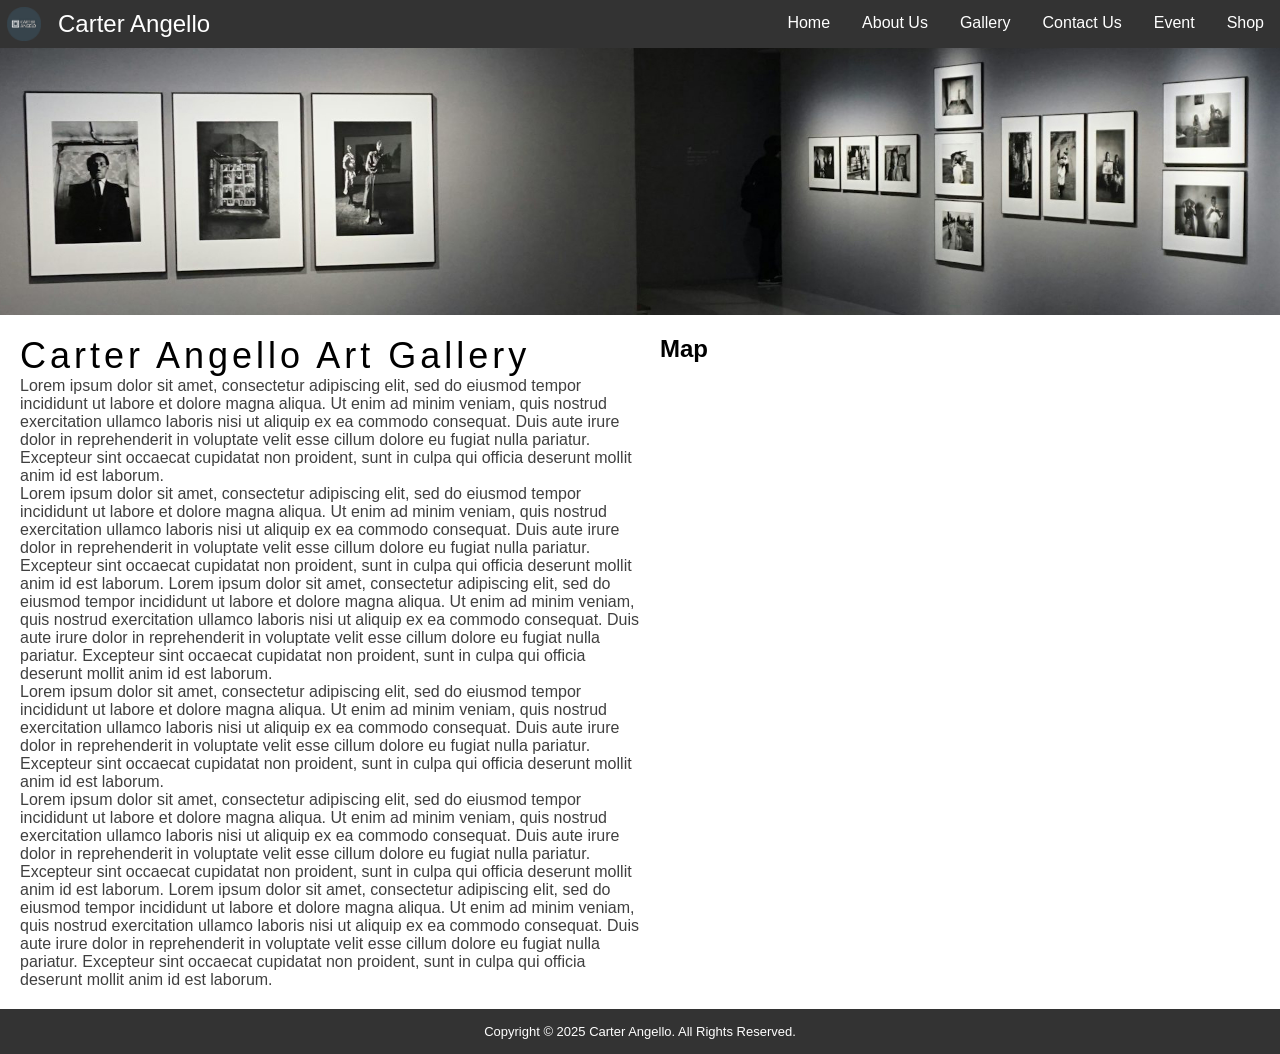
<file: index.html>
<!DOCTYPE html>
<html lang="en">
    <head>
        <meta charset="utf-8">
        <title>Carter Angello | Home</title>
        <meta name="viewport" content="width=device-width, initial-scale=1.0">
        <link rel="stylesheet" href="style.css">
        <link rel="icon" href="./images/logo.ico">
    </head>
    <body>

		<ul class="topnav">
			<li class="logo-container">
				<img src="images/logo.png" class="logo" height="6%" width="6%">
				<p>Carter Angello</p>
			</li>
			<ul class="topnav-links">
				<li><a href="./index.html">Home</a></li>
				<li><a href="./pages/about.html">About Us</a></li>
				<li><a href="./pages/gallery.html">Gallery</a></li>
				<li><a href="./pages/contact.html">Contact Us</a></li>
				<li><a href="./pages/event.html">Event</a></li>
				<li><a href="./pages/shop.html">Shop</a></li>
			</ul>
		</ul>
		
        <section>
            <img class="mySlides" src="images/gallery1.jpg" style="width: 100%;">
            <img class="mySlides" src="images/gallery2.jpg" style="width: 100%;">
            <img class="mySlides" src="images/gallery3.jpg" style="width: 100%;">
            </section>

        
		
		<div class="home-content">
			<section class="home-page-text">
					<h2 class="title">Carter Angello Art Gallery</h2>
					<p class="subtext">
						Lorem ipsum dolor sit amet, consectetur adipiscing elit, sed do eiusmod tempor incididunt ut labore et dolore magna aliqua. Ut enim ad minim veniam, quis nostrud exercitation ullamco laboris nisi ut aliquip ex ea commodo consequat. Duis aute irure dolor in reprehenderit in voluptate velit esse cillum dolore eu fugiat nulla pariatur. Excepteur sint occaecat cupidatat non proident, sunt in culpa qui officia deserunt mollit anim id est laborum.
					</p>
					<p class="subtext">
						Lorem ipsum dolor sit amet, consectetur adipiscing elit, sed do eiusmod tempor incididunt ut labore et dolore magna aliqua. Ut enim ad minim veniam, quis nostrud exercitation ullamco laboris nisi ut aliquip ex ea commodo consequat. Duis aute irure dolor in reprehenderit in voluptate velit esse cillum dolore eu fugiat nulla pariatur. Excepteur sint occaecat cupidatat non proident, sunt in culpa qui officia deserunt mollit anim id est laborum. Lorem ipsum dolor sit amet, consectetur adipiscing elit, sed do eiusmod tempor incididunt ut labore et dolore magna aliqua. Ut enim ad minim veniam, quis nostrud exercitation ullamco laboris nisi ut aliquip ex ea commodo consequat. Duis aute irure dolor in reprehenderit in voluptate velit esse cillum dolore eu fugiat nulla pariatur. Excepteur sint occaecat cupidatat non proident, sunt in culpa qui officia deserunt mollit anim id est laborum.
					</p>
					<p class="subtext">
						Lorem ipsum dolor sit amet, consectetur adipiscing elit, sed do eiusmod tempor incididunt ut labore et dolore magna aliqua. Ut enim ad minim veniam, quis nostrud exercitation ullamco laboris nisi ut aliquip ex ea commodo consequat. Duis aute irure dolor in reprehenderit in voluptate velit esse cillum dolore eu fugiat nulla pariatur. Excepteur sint occaecat cupidatat non proident, sunt in culpa qui officia deserunt mollit anim id est laborum.
					</p>
					<p class="subtext">
						Lorem ipsum dolor sit amet, consectetur adipiscing elit, sed do eiusmod tempor incididunt ut labore et dolore magna aliqua. Ut enim ad minim veniam, quis nostrud exercitation ullamco laboris nisi ut aliquip ex ea commodo consequat. Duis aute irure dolor in reprehenderit in voluptate velit esse cillum dolore eu fugiat nulla pariatur. Excepteur sint occaecat cupidatat non proident, sunt in culpa qui officia deserunt mollit anim id est laborum. Lorem ipsum dolor sit amet, consectetur adipiscing elit, sed do eiusmod tempor incididunt ut labore et dolore magna aliqua. Ut enim ad minim veniam, quis nostrud exercitation ullamco laboris nisi ut aliquip ex ea commodo consequat. Duis aute irure dolor in reprehenderit in voluptate velit esse cillum dolore eu fugiat nulla pariatur. Excepteur sint occaecat cupidatat non proident, sunt in culpa qui officia deserunt mollit anim id est laborum.
					</p>
			</section>

			<div class="map-container">
				<h2>Map</h2>
				<iframe src="https://www.google.com/maps/embed?pb=!1m18!1m12!1m3!1d898.5036097395877!2d-0.12862052497859588!3d51.5084655289097!2m3!1f0!2f0!3f0!3m2!1i1024!2i768!4f13.1!3m3!1m2!1s0x487604ce176ac979%3A0x42af85654e23a0b4!2sThe%20National%20Gallery!5e1!3m2!1sen!2suk!4v1743511405072!5m2!1sen!2suk" width="600" height="450" style="border:0;" allowfullscreen="" loading="lazy" referrerpolicy="no-referrer-when-downgrade"></iframe>
			</div>
		</div>

        <footer>
            <div class="footer-text">
                Copyright &#169; 2025 Carter Angello. All Rights Reserved.
            </div>
        </footer>
        
        <script src="./script.js">
        </script>

    </body>
</html>
</file>
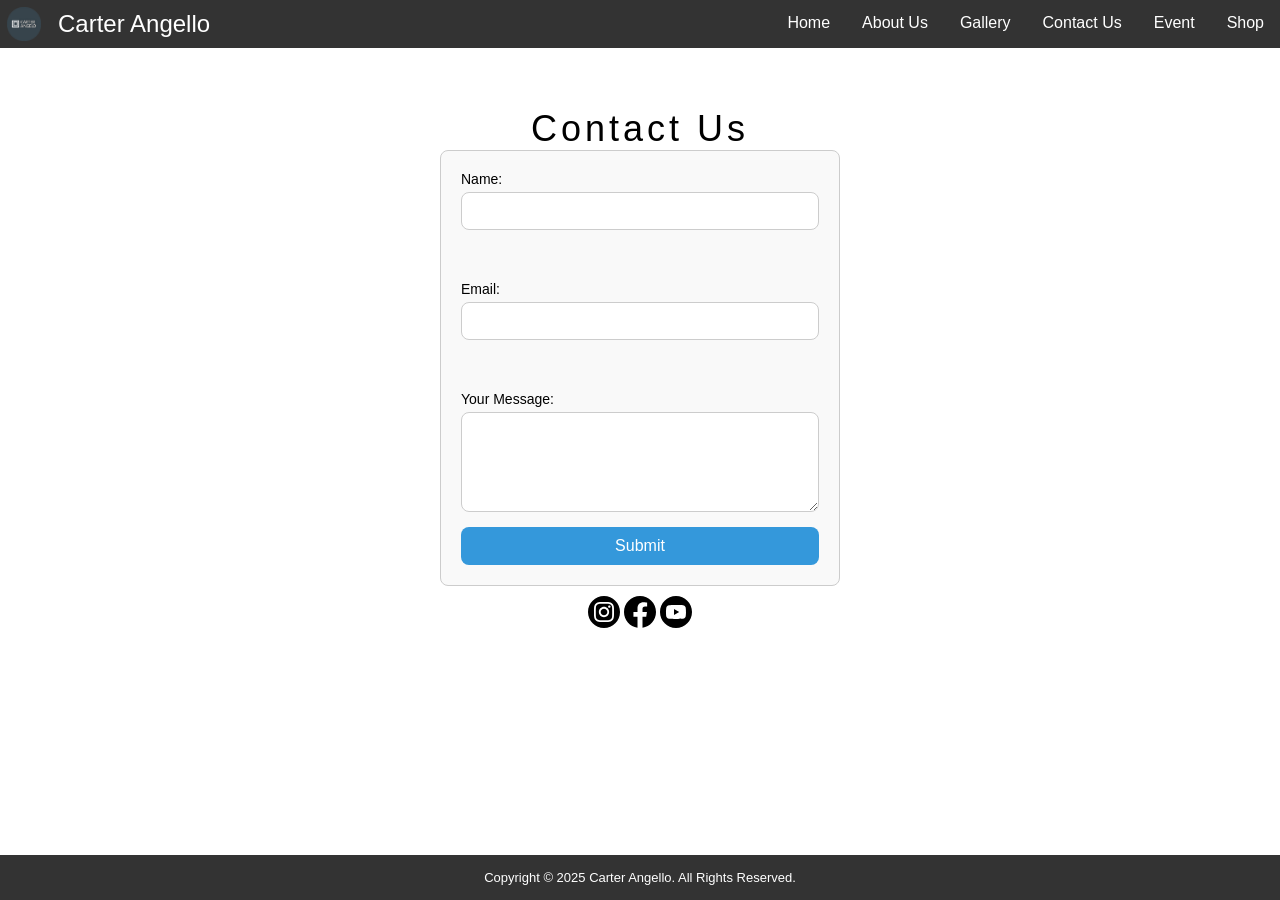
<file: pages/contact.html>
<!DOCTYPE html>
<html lang="en">
    <head>
        <meta charset="utf-8">
        <title>Carter Angello | Contact Us</title>
        <meta name="viewport" content="width=device-width, initial-scale=1.0">
        <link rel="stylesheet" href="../style.css">
        <link rel="icon" href="../images/logo.ico">
    </head>
    <body>

        <ul class="topnav">
			<li class="logo-container">
				<img src="../images/logo.png" class="logo" height="6%" width="6%">
				<p>Carter Angello</p>
			</li>
			<ul class="topnav-links">
				<li><a href="../index.html">Home</a></li>
				<li><a href="./about.html">About Us</a></li>
				<li><a href="./gallery.html">Gallery</a></li>
				<li><a href="./contact.html">Contact Us</a></li>
				<li><a href="./event.html">Event</a></li>
				<li><a href="./shop.html">Shop</a></li>
			</ul>
		</ul>
        

        <div class="content">
            <h2 class="title">Contact Us</h2>
            <form action="../contact.php" method="POST">
                <div class="contact">
                    <div class="form-field">
                        <label for="name">Name:</label>
                        <input type="text" id="name" name="name" class="text-entry" required><br><br>
                    </div>

                    <div class="form-field">
                        <label for="email">Email:</label>
                        <input type="email" id="email" name="email" class="text-entry" required><br><br>
                    </div>

                    <div class="form-field">
                        <label for="message">Your Message:</label>
                        <textarea type="text" id="message" name="message" class="text-entry" rows="4" oninput="autoResize(this)"></textarea>
                    </div>
                    <input type="submit" value="Submit" id="submit">
                </div>
            </form>

            <div class="socials-container">
                <div class="icons">
                    <img src="../images/instagram.svg" alt="Instagram" onclick="instagram()">
                    <img src="../images/facebook.svg" alt="Facebook" onclick="facebook()">
                    <img src="../images/youtube.svg" alt="YouTube" onclick="youtube()">
                </div>
            </div>
        </div>

        <footer>
            <div class="footer-text">
                Copyright &#169; 2025 Carter Angello. All Rights Reserved.
            </div>
            
        </footer>

        <script src="../script.js"></script>
    </body>
</html>
</file>
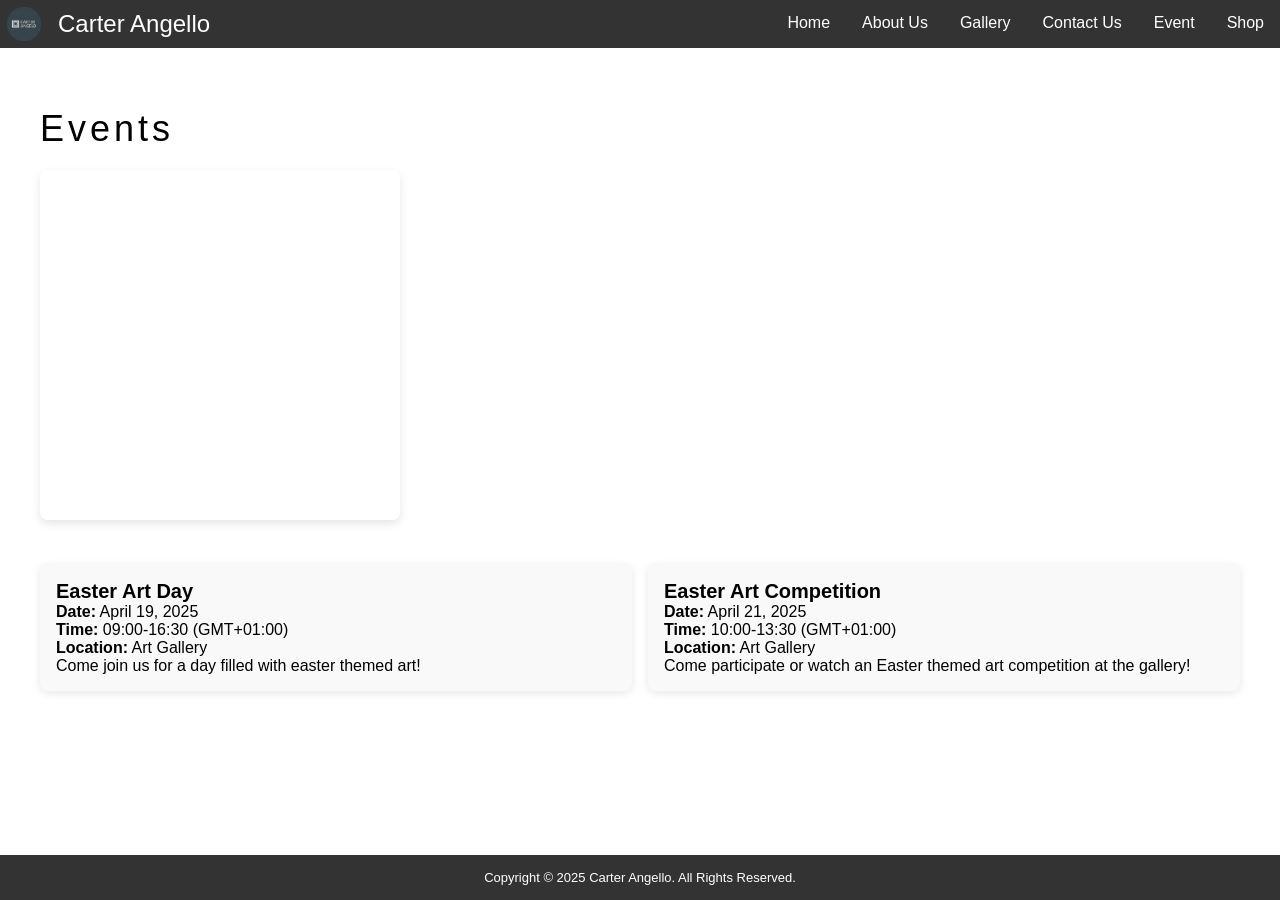
<file: pages/event.html>
<!DOCTYPE html>
<html lang="en">
    <head>
        <meta charset="utf-8">
        <title>Carter Angello | Events</title>
        <meta name="viewport" content="width=device-width, initial-scale=1.0">
        <link rel="stylesheet" href="../style.css">
        <link rel="icon" href="../images/logo.ico">
    </head>
    <body>

        <ul class="topnav">
			<li class="logo-container">
				<img src="../images/logo.png" class="logo" height="6%" width="6%">
				<p>Carter Angello</p>
			</li>
			<ul class="topnav-links">
				<li><a href="../index.html">Home</a></li>
				<li><a href="./about.html">About Us</a></li>
				<li><a href="./gallery.html">Gallery</a></li>
				<li><a href="./contact.html">Contact Us</a></li>
				<li><a href="./event.html">Event</a></li>
				<li><a href="./shop.html">Shop</a></li>
			</ul>
		</ul>
        

        <div class="content events-content">
            <h2 class="title events-title">Events</h2>
            <div class="calender-embed">
                <iframe src="https://calendar.google.com/calendar/embed?src=c_fd523766ca7939218350609d3e172c9023408703a4d57cfe56d6da11caa7df23%40group.calendar.google.com&ctz=Europe%2FLondon" style="border: 0" width="800" height="600" frameborder="0" scrolling="no"></iframe>
            </div>
            <div class="events-container">
                <div class="event-card" id="event1" alt="https://calendar.google.com/calendar/u/0/event?eid=MTlkbWxyZjdqNDRmazBtaTVjZnFtZG5rajEgY19mZDUyMzc2NmNhNzkzOTIxODM1MDYwOWQzZTE3MmM5MDIzNDA4NzAzYTRkNTdjZmU1NmQ2ZGExMWNhYTdkZjIzQGc">
                    <h3>Easter Art Day</h3>
                    <p><strong>Date:</strong> April 19, 2025</p>
                    <p><strong>Time:</strong> 09:00-16:30 (GMT+01:00)</p>
                    <p><strong>Location:</strong> Art Gallery</p>
                    <p>Come join us for a day filled with easter themed art!</p>
                </div>
                <div class="event-card" id="event2" alt="https://calendar.google.com/calendar/u/0/event?eid=NGZyZTJpN205cDVmZmU2ZGxpb3IyN2diaW0gY19mZDUyMzc2NmNhNzkzOTIxODM1MDYwOWQzZTE3MmM5MDIzNDA4NzAzYTRkNTdjZmU1NmQ2ZGExMWNhYTdkZjIzQGc">
                    <h3>Easter Art Competition</h3>
                    <p><strong>Date:</strong> April 21, 2025</p>
                    <p><strong>Time:</strong> 10:00-13:30 (GMT+01:00)</p>
                    <p><strong>Location:</strong> Art Gallery</p>
                    <p>Come participate or watch an Easter themed art competition at the gallery!</p>
                </div>
                
            </div>
        </div>

        <footer>
            <div class="footer-text">
                Copyright &#169; 2025 Carter Angello. All Rights Reserved.
            </div>
        </footer>

        <script src="../script.js"></script>
    </body>
</html>
</file>
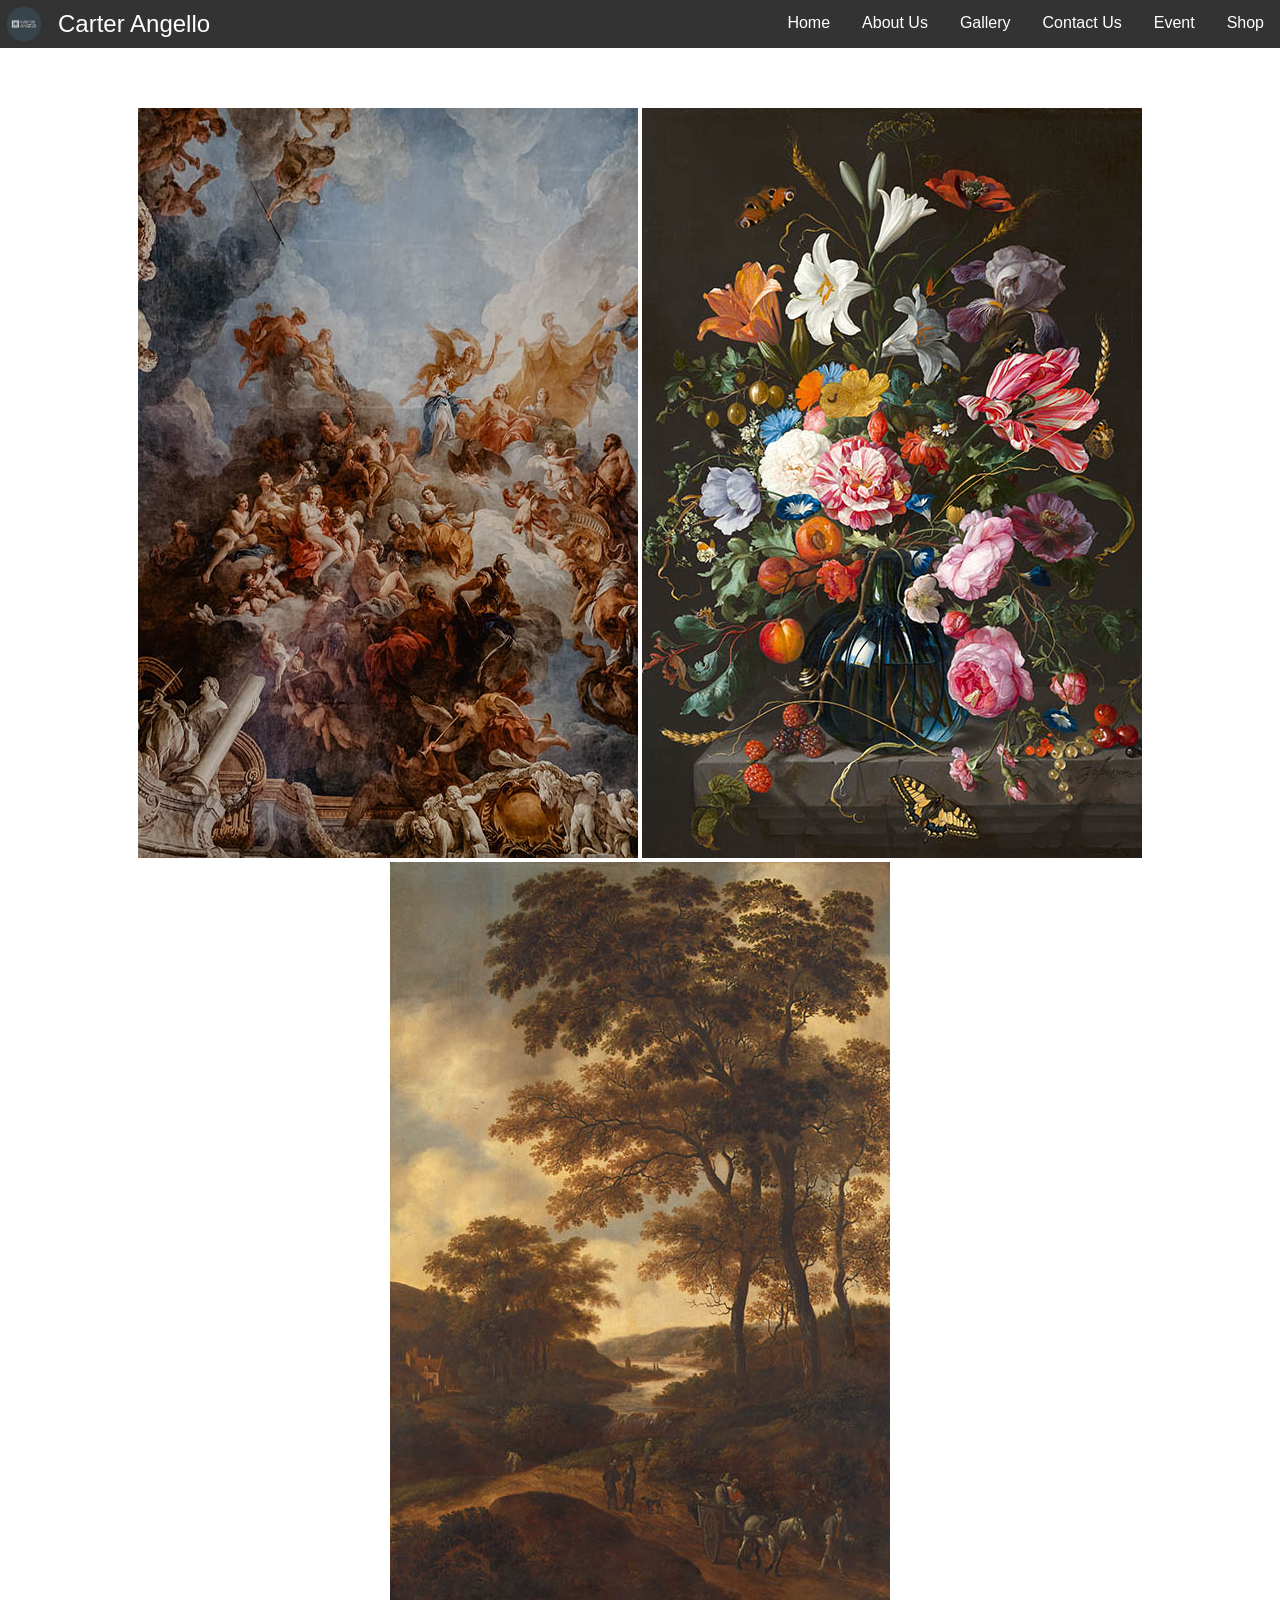
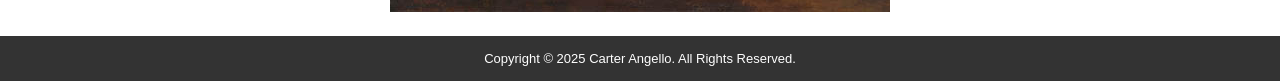
<file: pages/shop.html>
<!DOCTYPE html>
<html lang="en">
    <head>
        <meta charset="utf-8">
        <title>Carter Angello | Shop</title>
        <meta name="viewport" content="width=device-width, initial-scale=1.0">
        <link rel="stylesheet" href="../style.css">
        <link rel="icon" href="../images/logo.ico">
    </head>
    <body>

        <ul class="topnav">
			<li class="logo-container">
				<img src="../images/logo.png" class="logo" height="6%" width="6%">
				<p>Carter Angello</p>
			</li>
			<ul class="topnav-links">
				<li><a href="../index.html">Home</a></li>
				<li><a href="./about.html">About Us</a></li>
				<li><a href="./gallery.html">Gallery</a></li>
				<li><a href="./contact.html">Contact Us</a></li>
				<li><a href="./event.html">Event</a></li>
				<li><a href="./shop.html">Shop</a></li>
			</ul>
		</ul>
        
        <div class="content shop-items">
            <img src="../images/antique_web.jpg" alt="Antique" class="thumbnail" id="image1">
            <img src="../images/flowers_web.jpg" alt="Flowers" class="thumbnail" id="image2">
            <img src="../images/trees_web.jpg" alt="Trees" class="thumbnail" id="image3">

            <div id="imageModal" class="modal">
                <span class="close" id="closeModal">&times;</span>
                <img class="modal-content" id="modalImage">
                <div id="caption"></div>
                <button id="modalButton" class="modal-button">Add To Basket</button>
            </div>
        </div>

        <footer>
            <div class="footer-text">
                Copyright &#169; 2025 Carter Angello. All Rights Reserved.
            </div>
        </footer>

        <script src="../script.js"></script>
    </body>
</html>
</file>
<file: style.css>
* {
    margin: 0;
    padding: 0;
    box-sizing: border-box;
}

header {
    min-height: 50px;
    background: white;
}

body {
    font-family: "Alata", sans-serif;
    font-weight: 400;
    font-style: normal;
    margin: 0;
    padding: 0;
    height: 100%;
    position: relative;
    min-height: 100vh;
}

body {
    display: flex;
    flex-direction: column;
    height: 100vh;
}

html body {
    height: 100%;
    margin: 0;
    display: flex;
    flex-direction: column;
}

body > .home-content {
    flex: 1;
}

footer {
    background-color: #333;
    color: white;
    margin: 0;
    padding: 15px 15px;
    align-content: center;
}

.footer-text{
    color: white;
    text-align: center;
    font-size: small;
}

.title {
    letter-spacing: 4px;
    font-family: "Alata", sans-serif;
    font-weight: 400;
    font-style: normal;
    font-size: 36px;
}

.subtext {
    opacity: 75%;
    font-size: 16px;
}

.logo-container {
    display: flex;
    align-items: center;
}

.logo-container img {
    padding: 7px;
    height: auto;
    width: 3rem;
    margin-right: 10px; /* Adds space between the logo and text */
}

.logo-container p {
    color: white;
    font-size: 1.5rem; /* Adjust size as needed */
    margin: 0;
}

.logo {
    display: flex;
}

.home-page-text {
    flex: 2;
}

.map-container {
    flex: 1;
    max-width: 600px;
}

.text-container {
    padding: 20px;
    margin: auto;
    text-align: center;
    max-width: 35%;
}

.home-content {
    display: flex;
    align-items: flex-start;
    justify-content: space-between;
    gap: 20px;
    padding: 20px;
}

.content {
    flex-grow: 1;
}

body {
    display: flex;
    flex-direction: column;
    height: 100vh;
}

.content {
    flex: 1;
    padding: 20px;
}

footer {
    background-color: #333;
    color: white;
    padding: 15px 0;
    text-align: center;
}

/* RESPONSIVE IMAGE GALLERY */
.row {
    display: flex;
    flex-wrap: wrap;
    padding: 0 4px;
  }
  
  .column {
    flex: 25%;
    max-width: 25%;
    padding: 0 4px;
  }
  
  .column img {
    margin-top: 8px;
    vertical-align: middle;
    width: 100%;
  }
  
  @media screen and (max-width: 800px) {
    .column {
      flex: 50%;
      max-width: 50%;
    }
  }
  
  @media screen and (max-width: 600px) {
    .column {
      flex: 100%;
      max-width: 100%;
    }
  }

.content {
    text-align: center;
    padding-top: 60px;
}

/* CONTACT */

.contact {
    max-width: 400px;
    margin: 0 auto;
    padding: 20px;
    border: 1px solid #ccc;
    border-radius: 8px;
    background-color: #f9f9f9;
    display: flex;
    flex-direction: column;
    gap: 15px;
}

.form-field {
    display: flex;
    flex-direction: column;
    align-items: flex-start;
}

label {
    font-size: 14px;
    margin-bottom: 5px;
    align-self: flex-start;
}

input[type="text"], input[type="email"], textarea {
    padding: 10px;
    font-size: 14px;
    border-radius: 8px;
    border: 1px solid #ccc;
    width: 100%;
    box-sizing: border-box;
    transition: all 0.3s ease;
}

input[type="text"]:focus, input[type="email"]:focus, textarea:focus {
    border-color: #3498db;
    box-shadow: 0 0 8px rgba(52, 152, 219, 0.6);
    outline: none;
}

input[type="text"]:hover, input[type="email"]:hover, textarea:hover {
    border-color: #2980b9;
    background-color: #ecf0f1;
}

input[type="submit"] {
    padding: 10px 15px;
    font-size: 16px;
    background-color: #3498db;
    color: white;
    border: none;
    border-radius: 8px;
    cursor: pointer;
    transition: backround-color 0.3s;
    width: 100%;
}

input[type="submit"]:hover {
    background-color: #2980b9;
}

textarea {
    min-height: 100px;
    resize: vertical;
    overflow: hidden;
    white-space: pre-wrap;
    word-wrap: break-word;
    font-family: "Alata", sans-serif;
    font-weight: 400;
    font-style: normal;
}

textarea:focus {
    border-color: #3498db;
    outline: none;
}

.events-content {
    text-align: left;
    
}

.calender-embed {
    padding: 20px;
}

.calender-embed iframe {
    max-width: 30%;
    height: 350px;
    border: none;
    border-radius: 8px;
    box-shadow: 0 4px 10px rgba(0, 0 ,0, 0.1);
}

.events-container {
    display: flex;
    flex-wrap: wrap;
    gap: 16px;
    justify-content: center;
    padding: 20px;
}

.event-card {
    flex: 1 1 300px;
    max-width: 100%;
    box-sizing: border-box;
    background-color: #f9f9f9;
    border-radius: 8px;
    padding: 16px;
    box-shadow: 0 2px 8px rgba(0, 0, 0, 0.1);
    transition: transform 0.2s ease;
}

.event-card:hover {
    transform: translateY(-5px);
    background-color: #e0e0e0;
	cursor: pointer;
}

@media (max-width: 768px) {
    .event-card {
      min-width: 80%; /* Larger cards on mobile */
    }
  }

.event-card h3 {
    font-size: clamp(1rem, 2vw, 1.25rem);
}
.event-card p {
    font-size: clamp(0.9rem, 1.5vw, 1rem);
}

.events-title {
    padding-left: 20px;
}

/* Shop Page */

    /* the modal */

.modal {
    display: none;
    position: fixed;
    z-index: 1;
    left: 0;
    top: 0;
    width: 100%;
    height: 100%;
    overflow: auto;
    background-color: rgba(0, 0, 0, 0.8);
}

.modal-content {
    margin: auto;
    display: block;
    max-width: 80%;
    max-height: 80%;
}

#caption {
    text-align: center;
    color: #fff;
    padding: 10px 0;
    font-size: 20px;
}

.close {
    position: absolute;
    top: 1rem;
    right: 2rem;
    color: #fff;
    font-size: 40px;
    font-weight: bold;
    cursor: pointer;
    transition: transform 0.3s ease;
}

.close:hover, .close:focus {
    color: #f1f1f1;
    text-decoration: none;
    cursor: pointer;
    transform: scale(1.1);
}

.thumbnail {
    transition: transform 0.3s ease, box-shadow 0.3s ease;
}

.thumbnail:hover {
    transform: scale(1.01);
    box-shadow: 0 4px 20px rgba(0, 0, 0, 0.5);
    cursor: pointer;
}

    /* button */

.modal-button {
    margin-top: 20px;
    padding: 10px 20px;
    background-color: #003366;
    color: white;
    border: none;
    border-radius: 5px;
    font-size: 16px;
    cursor: pointer;
    transition: background-color 0.3s ease;
}

.modal-button:hover {
    background-color: #002244;
}

/* Social Links */

.socials-container {
    padding-top: 10px;
    align-self: center;
    display: flex;
}

.icons {
    flex: 1;
}

.icons img {
    height: auto;
    width: 2rem;
    transition: transform 0.3s ease;
}

.icons img:hover {
    transform: scale(1.1);
    cursor: pointer;
}

@media screen and (max-width: 800px) {

    .logo-container {
        text-align: center;
    }

    .home-content {
        flex-direction: column;
    }
    .home-page-text {
        margin-top: 0;
        text-align: center;
    }

    .logo-container {
        padding: 0;
        margin: 0;
        height: 6
    }

    .logo-container img {
        margin: 0;
    }

    .map-container iframe {
        width: 114%;
    }
}

.video-container {
    display: flex;
    justify-content: center;
    align-items: center;
}

.video-container video {
    width: 100%;
    max-width: 90vw;
    height: auto;
    border-radius: 10px;
    box-shadow: 0 4px 8px rgba(0, 0, 0, 0.5);
}

.video-container video:hover {
    cursor: pointer;
}

/* Topnav */

ul.topnav {
    list-style-type: none;
    margin: 0;
    padding: 0;
    overflow: hidden;
    background-color: #333;
}

ul.topnav.il, .logo-container, .topnav-links {
    margin: 1;
}

.logo-container {
    float: left;
}

.topnav-links {
    float: right;
}

.topnav-links li a {
    display: block;
    color: white;
    text-align: center;
    padding: 14px 16px;
    text-decoration: none;
}

.topnav-links {
    text-decoration: none;
    list-style-type: none;
    overflow: hidden;
    margin: 0;
    padding: 0;
    display: flex;
}

ul.topnav li a:hover:not(.active) {background-color: #111;}

ul.topnav li a.active {background-color: #04AA6D;}

ul.topnav li.right {float: right;}

@media screen and (max-width: 800px) {
    .logo-container, .topnav-links, .topnav-links li {
        float: none;
    }
    .topnav-links {
        overflow: none;
        flex-direction: column;
    }

    .logo-container {
        width: auto;
        justify-content: center;
    }

    .logo-container img {
        height: auto;
        width: 2.5rem;
    }

    .logo-container p {
        font-size: x-large;
        padding-left: 10px;
    }

    ul.topnav {
        padding-top: 10px;
    }

    .text-container {
        max-width: 90%;
    }

    .icons img {
        height: auto;
        width: 10%;
    }

    .calender-embed iframe {
        max-width: 100%;
    }

    .shop-items {
        display: flex;
        flex-direction: column;
    }
    
    .shop-items img {
        padding-top: 10px;
    }

    .close {
        top: 1rem;
        right: 0.75rem;
    }

    .modal-button {
        transition: background-color 0.3s ease;
    }

    .modal-button:focus {
        background-color: #002244;
    }

    .thumbnail {
        transition: transform 0.3s ease, box-shadow 0.3s ease;
    }

    .thumbnail:hover {
        transform: scale(1.01);
        box-shadow: 0 4px 20px rgba(0, 0, 0, 0.5);
    }
}
</file>
